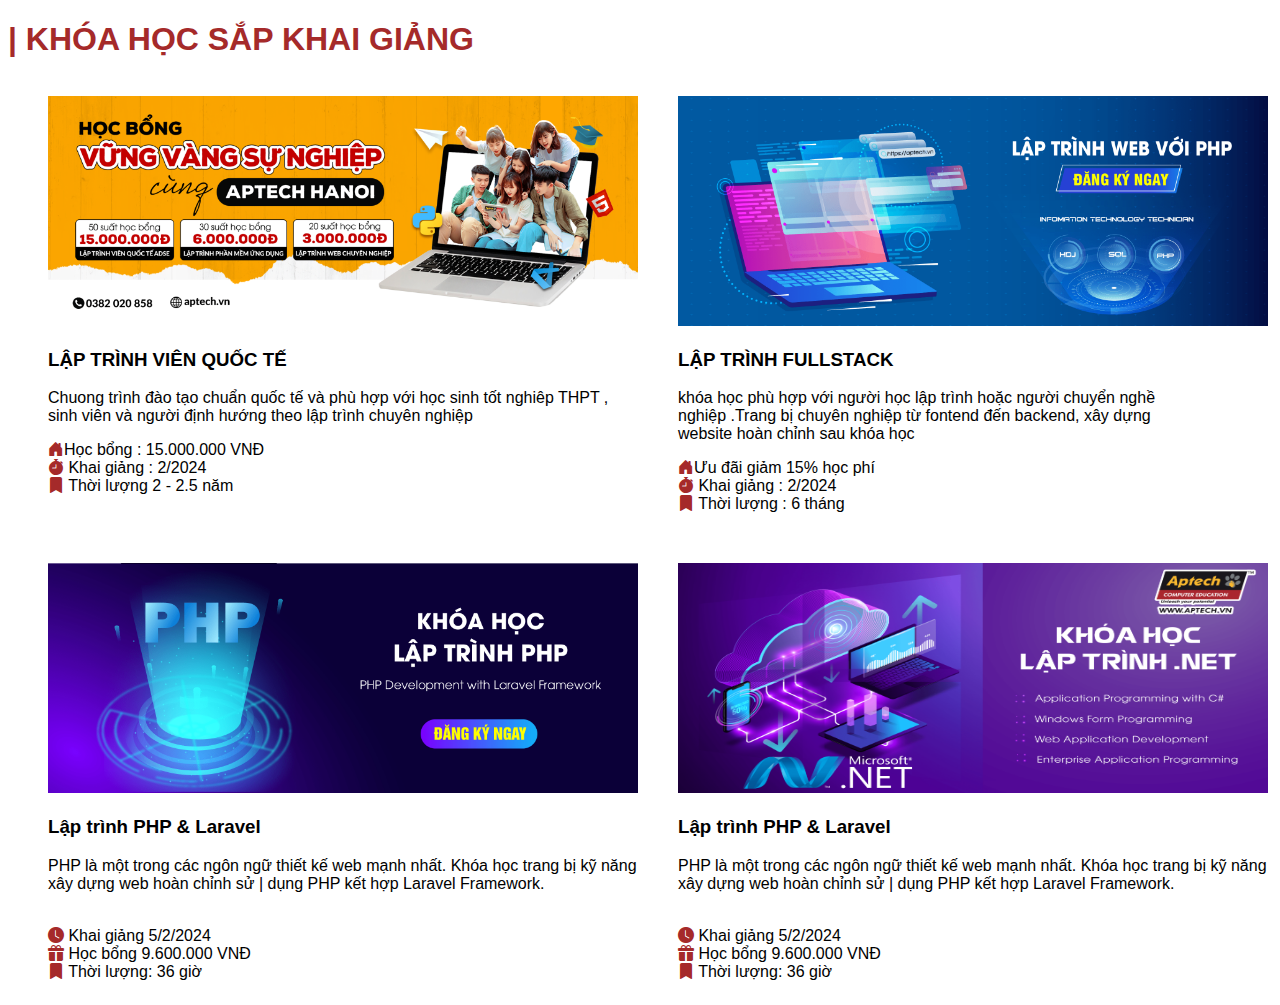
<file: TH2/index.html>
<!DOCTYPE html>
<html lang="en">
    <link rel="stylesheet" href="style.css">
    <link rel="stylesheet" href="https://cdn.jsdelivr.net/npm/bootstrap-icons@1.11.3/font/bootstrap-icons.min.css">
<head>
    <meta charset="UTF-8">
    <meta name="viewport" content="width=device-width, initial-scale=1.0">
    <title>Document</title>
</head>
<body>
    <header><H1 style="color: brown;" >| KHÓA HỌC SẮP KHAI GIẢNG</H1></header>
    <section>
        <div class="container">
            <div id="d1">
                <ul>
                    <li> <img src="../asset/image/banner-web.png" alt=""></li>
                    <li><h3>LẬP TRÌNH VIÊN QUỐC TẾ</h3></li>
                    <li><p>Chuong trình đào tạo chuẩn quốc tế và phù hợp với học sinh tốt nghiêp THPT , sinh viên và người định hướng theo lập trình chuyên nghiệp</p></li>
                    <li><i class="bi bi-house-door-fill" style="color: brown;"></i>Học bổng : 15.000.000  VNĐ</li>
                    <li><i class="bi bi-stopwatch-fill" style="color: brown;"></i> Khai giảng : 2/2024 </li>
                    <li><i class="bi bi-bookmark-fill" style="color: brown;"></i> Thời lượng 2 - 2.5 năm</li>
                </ul>
            </div>
            <div id="d2">
                <ul>
                    <li> <img src="../asset/image/Lap-trinh-web-voi-php.png" alt=""></li>
                    <li><h3>LẬP TRÌNH FULLSTACK</h3></li>
                    <li style="margin-right: 100px;"><p>khóa học phù hợp với người học lập trình hoặc người chuyển nghề nghiệp .Trang bị chuyên nghiệp từ fontend đến backend, xây dựng website hoàn chỉnh sau khóa học</p></li>
                    <li><i class="bi bi-house-door-fill" style="color: brown;"></i>Ưu đãi giảm 15% học phí </li>
                    <li><i class="bi bi-stopwatch-fill" style="color: brown;"></i> Khai giảng : 2/2024 </li>
                    <li><i class="bi bi-bookmark-fill" style="color: brown;"></i> Thời lượng : 6 tháng</li>
                </ul>
            </div>
            <div id="d3">
                <ul>
                    <li> <img src="../asset/image/lap-trinh-java.png" alt=""></li>
                    <li><h3>LẬP TRÌNH JAVA FULLTRACK</h3></li>
                    <li><p>Phát triển ứng dụng web từ cơ bản đến nâng cao bằng java,các ưng dụng doanh nghiệp sử dụng J2EE,sevelet,JSP,spring famework , EJB</p></li>
                    <li><i class="bi bi-house-door-fill" style="color: brown;"></i>Ưu đãi giảm 15% học phí </li>
                    <li><i class="bi bi-stopwatch-fill" style="color: brown;"></i> Khai giảng : 2/2024 </li>
                    <li><i class="bi bi-bookmark-fill" style="color: brown;"></i> Thời lượng : 236 giờ</li>
                </ul>
            </div> 
        </section><br>
          <section>
            <div class="container">
                <div id="d4">
                    <ul>
                        <li><img src="../asset/image/lap-trinh-php.png" alt=""></li>
                        <li><h3>Lập trình PHP & Laravel</h3></li>
                        <li><p>PHP là một trong các ngôn ngữ thiết kế web mạnh nhất. Khóa học trang bị kỹ năng xây dựng web hoàn chỉnh sử | dụng PHP kết hợp Laravel Framework.</p></li>
                        <br>
                            <li><i class="bi bi-clock-fill" style="color:brown;"></i> Khai giảng 5/2/2024</li>
                            <li><i class="bi bi-gift-fill" style="color:brown;"></i> Học bổng 9.600.000 VNĐ</li>
                            <li> <i class="bi bi-bookmark-fill" style="color:brown;"></i> Thời lượng: 36 giờ</li>
                    </ul>
                </div>
                <div id="d5">
                    <ul>
                        <li><img src="../asset/image/Banner_laptrinh.net_-01.png" alt=""></li>
                        <li><h3>Lập trình PHP & Laravel</h3></li>
                        <li><p>PHP là một trong các ngôn ngữ thiết kế web mạnh nhất. Khóa học trang bị kỹ năng xây dựng web hoàn chỉnh sử | dụng PHP kết hợp Laravel Framework.</p></li>
                        <br>
                            <li><i class="bi bi-clock-fill" style="color:brown;"></i> Khai giảng 5/2/2024</li>
                            <li><i class="bi bi-gift-fill" style="color:brown;"></i> Học bổng 9.600.000 VNĐ</li>
                            <li> <i class="bi bi-bookmark-fill" style="color:brown;"></i> Thời lượng: 36 giờ</li>
                    </ul>
                </div>
                <div id="d6">
                    <ul>
                        <li><img src="../asset/image/lap-trinh-csdl-voi-sql.png" alt=""></li>
                        <li><h3>Lập trình PHP & Laravel</h3></li>
                        <li><p>PHP là một trong các ngôn ngữ thiết kế web mạnh nhất. Khóa học trang bị kỹ năng xây dựng web hoàn chỉnh sử | dụng PHP kết hợp Laravel Framework.</p></li>
                        <br>
                            <li><i class="bi bi-clock-fill" style="color:brown;"></i> Khai giảng 5/2/2024</li>
                            <li><i class="bi bi-gift-fill" style="color:brown;"></i> Học bổng 9.600.000 VNĐ</li>
                            <li> <i class="bi bi-bookmark-fill" style="color:brown;"></i> Thời lượng: 36 giờ</li>
                    </ul>
                </div>
            </div>
            </div>
          </section>  
            
    
</body>
</html>
</file>
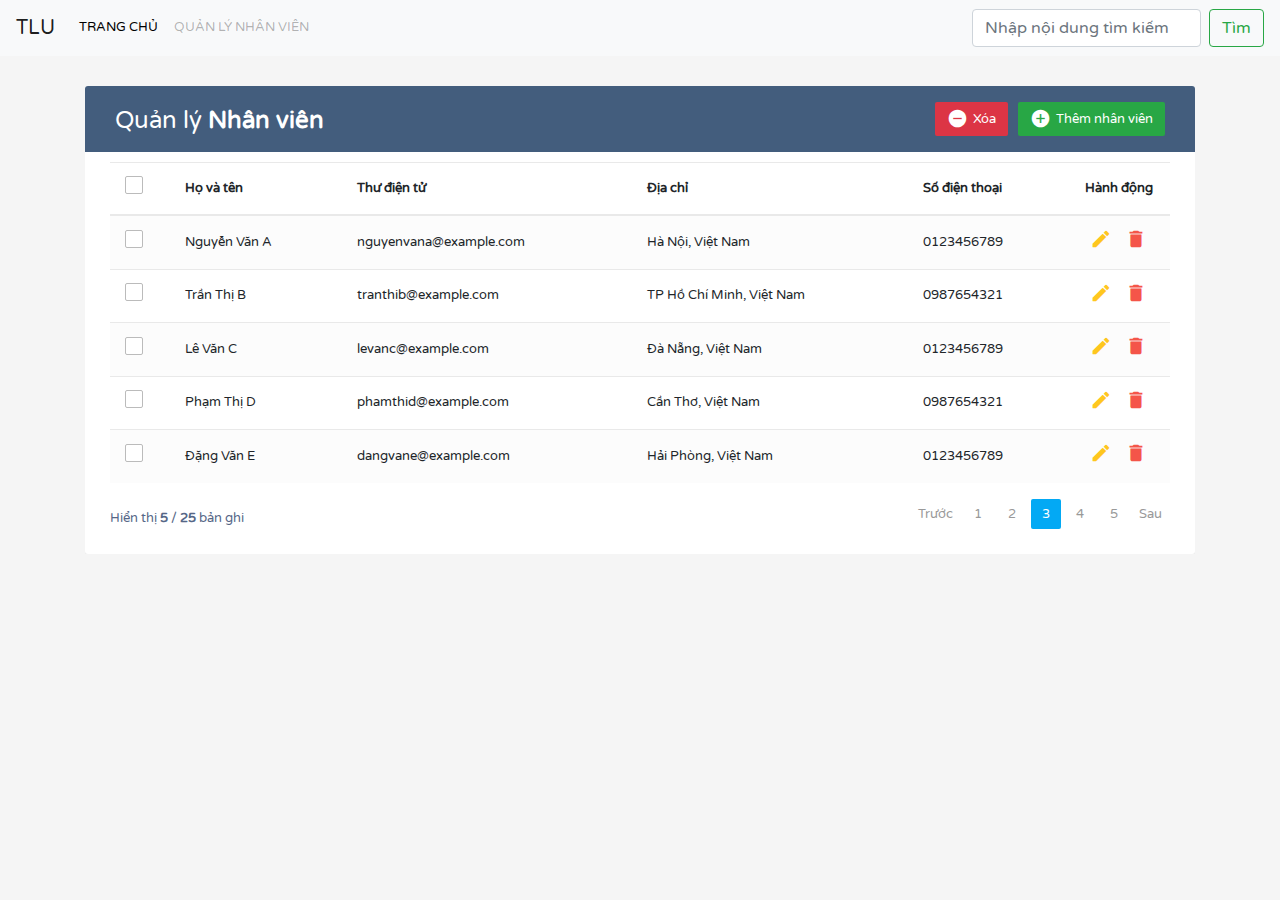
<file: thuchanhbai5.html>
<!DOCTYPE html>
<html lang="vn">
<head>
    <meta charset="UTF-8">
    <meta name="viewport" content="width=device-width, initial-scale=1, shrink-to-fit=no">
<title>BaiThucHanh5</title>
<link rel="stylesheet" href="https://fonts.googleapis.com/css?family=Roboto|Varela+Round">
<link rel="stylesheet" href="https://stackpath.bootstrapcdn.com/bootstrap/4.5.0/css/bootstrap.min.css">
<link rel="stylesheet" href="https://fonts.googleapis.com/icon?family=Material+Icons">
<link rel="stylesheet" href="https://maxcdn.bootstrapcdn.com/font-awesome/4.7.0/css/font-awesome.min.css">
<script src="https://code.jquery.com/jquery-3.5.1.min.js"></script>
<script src="https://cdn.jsdelivr.net/npm/popper.js@1.16.0/dist/umd/popper.min.js"></script>
<script src="https://stackpath.bootstrapcdn.com/bootstrap/4.5.0/js/bootstrap.min.js"></script>
<style>
body {
	color: #566787;
	background: #f5f5f5;
	font-family: 'Varela Round', sans-serif;
	font-size: 13px;
}
.table-responsive {
    margin: 30px 0;
}
.table-wrapper {
	background: #fff;
	padding: 20px 25px;
	border-radius: 3px;
	min-width: 1000px;
	box-shadow: 0 1px 1px rgba(0,0,0,.05);
}
.table-title {        
	padding-bottom: 15px;
	background: #435d7d;
	color: #fff;
	padding: 16px 30px;
	min-width: 100%;
	margin: -20px -25px 10px;
	border-radius: 3px 3px 0 0;
}
.table-title h2 {
	margin: 5px 0 0;
	font-size: 24px;
}
.table-title .btn-group {
	float: right;
}
.table-title .btn {
	color: #fff;
	float: right;
	font-size: 13px;
	border: none;
	min-width: 50px;
	border-radius: 2px;
	border: none;
	outline: none !important;
	margin-left: 10px;
}
.table-title .btn i {
	float: left;
	font-size: 21px;
	margin-right: 5px;
}
.table-title .btn span {
	float: left;
	margin-top: 2px;
}
table.table tr th, table.table tr td {
	border-color: #e9e9e9;
	padding: 12px 15px;
	vertical-align: middle;
}
table.table tr th:first-child {
	width: 60px;
}
table.table tr th:last-child {
	width: 100px;
}
table.table-striped tbody tr:nth-of-type(odd) {
	background-color: #fcfcfc;
}
table.table-striped.table-hover tbody tr:hover {
	background: #f5f5f5;
}
table.table th i {
	font-size: 13px;
	margin: 0 5px;
	cursor: pointer;
}	
table.table td:last-child i {
	opacity: 0.9;
	font-size: 22px;
	margin: 0 5px;
}
table.table td a {
	font-weight: bold;
	color: #566787;
	display: inline-block;
	text-decoration: none;
	outline: none !important;
}
table.table td a:hover {
	color: #2196F3;
}
table.table td a.edit {
	color: #FFC107;
}
table.table td a.delete {
	color: #F44336;
}
table.table td i {
	font-size: 19px;
}
table.table .avatar {
	border-radius: 50%;
	vertical-align: middle;
	margin-right: 10px;
}
.pagination {
	float: right;
	margin: 0 0 5px;
}
.pagination li a {
	border: none;
	font-size: 13px;
	min-width: 30px;
	min-height: 30px;
	color: #999;
	margin: 0 2px;
	line-height: 30px;
	border-radius: 2px !important;
	text-align: center;
	padding: 0 6px;
}
.pagination li a:hover {
	color: #666;
}	
.pagination li.active a, .pagination li.active a.page-link {
	background: #03A9F4;
}
.pagination li.active a:hover {        
	background: #0397d6;
}
.pagination li.disabled i {
	color: #ccc;
}
.pagination li i {
	font-size: 16px;
	padding-top: 6px
}
.hint-text {
	float: left;
	margin-top: 10px;
	font-size: 13px;
}    
/* Custom checkbox */
.custom-checkbox {
	position: relative;
}
.custom-checkbox input[type="checkbox"] {    
	opacity: 0;
	position: absolute;
	margin: 5px 0 0 3px;
	z-index: 9;
}
.custom-checkbox label:before{
	width: 18px;
	height: 18px;
}
.custom-checkbox label:before {
	content: '';
	margin-right: 10px;
	display: inline-block;
	vertical-align: text-top;
	background: white;
	border: 1px solid #bbb;
	border-radius: 2px;
	box-sizing: border-box;
	z-index: 2;
}
.custom-checkbox input[type="checkbox"]:checked + label:after {
	content: '';
	position: absolute;
	left: 6px;
	top: 3px;
	width: 6px;
	height: 11px;
	border: solid #000;
	border-width: 0 3px 3px 0;
	transform: inherit;
	z-index: 3;
	transform: rotateZ(45deg);
}
.custom-checkbox input[type="checkbox"]:checked + label:before {
	border-color: #03A9F4;
	background: #03A9F4;
}
.custom-checkbox input[type="checkbox"]:checked + label:after {
	border-color: #fff;
}
.custom-checkbox input[type="checkbox"]:disabled + label:before {
	color: #b8b8b8;
	cursor: auto;
	box-shadow: none;
	background: #ddd;
}
/* Modal styles */
.modal .modal-dialog {
	max-width: 400px;
}
.modal .modal-header, .modal .modal-body, .modal .modal-footer {
	padding: 20px 30px;
}
.modal .modal-content {
	border-radius: 3px;
	font-size: 14px;
}
.modal .modal-footer {
	background: #ecf0f1;
	border-radius: 0 0 3px 3px;
}
.modal .modal-title {
	display: inline-block;
}
.modal .form-control {
	border-radius: 2px;
	box-shadow: none;
	border-color: #dddddd;
}
.modal textarea.form-control {
	resize: vertical;
}
.modal .btn {
	border-radius: 2px;
	min-width: 100px;
}	
.modal form label {
	font-weight: normal;
}	
</style>
<script>
$(document).ready(function(){
	// Activate tooltip
	$('[data-toggle="tooltip"]').tooltip();
	
	// Select/Deselect checkboxes
	var checkbox = $('table tbody input[type="checkbox"]');
	$("#selectAll").click(function(){
		if(this.checked){
			checkbox.each(function(){
				this.checked = true;                        
			});
		} else{
			checkbox.each(function(){
				this.checked = false;                        
			});
		} 
	});
	checkbox.click(function(){
		if(!this.checked){
			$("#selectAll").prop("checked", false);
		}
	});
});
</script>
</head>
<body>

    <nav class="navbar navbar-expand-lg navbar-light bg-light">
		<a class="navbar-brand" href="#">TLU</a>
		<button class="navbar-toggler" type="button" data-toggle="collapse" data-target="#navbarTogglerDemo02" aria-controls="navbarTogglerDemo02" aria-expanded="false" aria-label="Toggle navigation">
		  <span class="navbar-toggler-icon"></span>
		</button>
	  
		<div class="collapse navbar-collapse" id="navbarTogglerDemo02">
		  <ul class="navbar-nav mr-auto mt-2 mt-lg-0">
			
			<li class="nav-item">
			  <a class="nav-link" href="#" style= "color:black">TRANG CHỦ</a>
			</li>
			<li class="nav-item">
			  <a class="nav-link disabled" href="#">QUẢN LÝ NHÂN VIÊN</a>
			</li>
		  </ul>
		  <form class="form-inline my-2 my-lg-0">
			<input class="form-control mr-sm-2" type="search" placeholder="Nhập nội dung tìm kiếm">
			<button class="btn btn-outline-success my-2 my-sm-0" type="submit">Tìm</button>
		  </form>
		</div>
	  </nav>


<div class="container-xl">
	<div class="table-responsive">
		<div class="table-wrapper">
			<div class="table-title">
				<div class="row">
					<div class="col-sm-6">
						<h2>Quản lý <b>Nhân viên</b></h2>
					</div>
					<div class="col-sm-6">
						<a href="#addEmployeeModal" class="btn btn-success" data-toggle="modal"><i class="material-icons">&#xE147;</i> <span>Thêm nhân viên</span></a>
						<a href="#deleteEmployeeModal" class="btn btn-danger" data-toggle="modal"><i class="material-icons">&#xE15C;</i> <span>Xóa</span></a>						
					</div>
				</div>
			</div>
			<table class="table table-striped table-hover">
				<thead>
					<tr>
						<th>
							<span class="custom-checkbox">
								<input type="checkbox" id="selectAll">
								<label for="selectAll"></label>
							</span>
						</th>
						<th>Họ và tên</th>
						<th>Thư điện tử</th>
						<th>Địa chỉ</th>
						<th>Số điện thoại</th>
						<th>Hành động</th>
					</tr>
				</thead>
				<tbody>
					<tr>
						<td>
							<span class="custom-checkbox">
								<input type="checkbox" id="checkbox1" name="options[]" value="1">
								<label for="checkbox1"></label>
							</span>
						</td>
						<td>Nguyễn Văn A</td>
						<td>nguyenvana@example.com</td>
						<td>Hà Nội, Việt Nam</td>
						<td>0123456789</td>
						<td>
							<a href="#editEmployeeModal" class="edit" data-toggle="modal"><i class="material-icons" data-toggle="tooltip" title="Edit">&#xE254;</i></a>
							<a href="#deleteEmployeeModal" class="delete" data-toggle="modal"><i class="material-icons" data-toggle="tooltip" title="Delete">&#xE872;</i></a>
						</td>
					</tr>
					<tr>
						<td>
							<span class="custom-checkbox">
								<input type="checkbox" id="checkbox2" name="options[]" value="1">
								<label for="checkbox2"></label>
							</span>
						</td>
						<td>Trần Thị B</td>
						<td>tranthib@example.com</td>
						<td>TP Hồ Chí Minh, Việt Nam</td>
						<td>0987654321</td>
						<td>
							<a href="#editEmployeeModal" class="edit" data-toggle="modal"><i class="material-icons" data-toggle="tooltip" title="Edit">&#xE254;</i></a>
							<a href="#deleteEmployeeModal" class="delete" data-toggle="modal"><i class="material-icons" data-toggle="tooltip" title="Delete">&#xE872;</i></a>
						</td>
					</tr>
					<tr>
						<td>
							<span class="custom-checkbox">
								<input type="checkbox" id="checkbox3" name="options[]" value="1">
								<label for="checkbox3"></label>
							</span>
						</td>
						<td>Lê Văn C</td>
						<td>levanc@example.com</td>
						<td>Đà Nẵng, Việt Nam</td>
						<td>0123456789</td>
						<td>
							<a href="#editEmployeeModal" class="edit" data-toggle="modal"><i class="material-icons" data-toggle="tooltip" title="Edit">&#xE254;</i></a>
							<a href="#deleteEmployeeModal" class="delete" data-toggle="modal"><i class="material-icons" data-toggle="tooltip" title="Delete">&#xE872;</i></a>
						</td>
					</tr>
					<tr>
						<td>
							<span class="custom-checkbox">
								<input type="checkbox" id="checkbox4" name="options[]" value="1">
								<label for="checkbox4"></label>
							</span>
						</td>
						<td>Phạm Thị D</td>
						<td>phamthid@example.com</td>
						<td>Cần Thơ, Việt Nam</td>
						<td>0987654321</td>
						<td>
							<a href="#editEmployeeModal" class="edit" data-toggle="modal"><i class="material-icons" data-toggle="tooltip" title="Edit">&#xE254;</i></a>
							<a href="#deleteEmployeeModal" class="delete" data-toggle="modal"><i class="material-icons" data-toggle="tooltip" title="Delete">&#xE872;</i></a>
						</td>
					</tr>					
					<tr>
						<td>
							<span class="custom-checkbox">
								<input type="checkbox" id="checkbox5" name="options[]" value="1">
								<label for="checkbox5"></label>
							</span>
						</td>
						<td>Đặng Văn E</td>
						<td>dangvane@example.com</td>
						<td>Hải Phòng, Việt Nam</td>
						<td>0123456789</td>
						<td>
							<a href="#editEmployeeModal" class="edit" data-toggle="modal"><i class="material-icons" data-toggle="tooltip" title="Edit">&#xE254;</i></a>
							<a href="#deleteEmployeeModal" class="delete" data-toggle="modal"><i class="material-icons" data-toggle="tooltip" title="Delete">&#xE872;</i></a>
						</td>
					</tr> 
				</tbody>
			</table>
			<div class="clearfix">
				<div class="hint-text">Hiển thị <b>5</b> / <b>25</b> bản ghi</div>
				<ul class="pagination">
					<li class="page-item disabled"><a href="#">Trước</a></li>
					<li class="page-item"><a href="#" class="page-link">1</a></li>
					<li class="page-item"><a href="#" class="page-link">2</a></li>
					<li class="page-item active"><a href="#" class="page-link">3</a></li>
					<li class="page-item"><a href="#" class="page-link">4</a></li>
					<li class="page-item"><a href="#" class="page-link">5</a></li>
					<li class="page-item"><a href="#" class="page-link">Sau</a></li>
				</ul>
			</div>
		</div>
	</div>        
</div>
<!-- Edit Modal HTML -->
<div id="addEmployeeModal" class="modal fade">
	<div class="modal-dialog">
		<div class="modal-content">
			<form>
				<div class="modal-header">						
					<h4 class="modal-title">Thêm nhân viên</h4>
					<button type="button" class="close" data-dismiss="modal" aria-hidden="true">&times;</button>
				</div>
				<div class="modal-body">					
					<div class="form-group">
						<label>Tên</label>
						<input type="text" class="form-control" required>
					</div>
					<div class="form-group">
						<label>Thư điện tử</label>
						<input type="email" class="form-control" required>
					</div>
					<div class="form-group">
						<label>Địa chỉ</label>
						<textarea class="form-control" required></textarea>
					</div>
					<div class="form-group">
						<label>Số điện thoại</label>
						<input type="text" class="form-control" required>
					</div>					
				</div>
				<div class="modal-footer">
					<input type="button" class="btn btn-default" data-dismiss="modal" value="Cancel">
					<input type="submit" class="btn btn-success" value="Add">
				</div>
			</form>
		</div>
	</div>
</div>
<!-- Edit Modal HTML -->
<div id="editEmployeeModal" class="modal fade">
	<div class="modal-dialog">
		<div class="modal-content">
			<form>
				<div class="modal-header">						
					<h4 class="modal-title">Sửa thông tin</h4>
					<button type="button" class="close" data-dismiss="modal" aria-hidden="true">&times;</button>
				</div>
				<div class="modal-body">					
					<div class="form-group">
						<label>Tên</label>
						<input type="text" class="form-control" required>
					</div>
					<div class="form-group">
						<label>Thư điện tử</label>
						<input type="email" class="form-control" required>
					</div>
					<div class="form-group">
						<label>Địa chỉ</label>
						<textarea class="form-control" required></textarea>
					</div>
					<div class="form-group">
						<label>Số điện thoại</label>
						<input type="text" class="form-control" required>
					</div>					
				</div>
				<div class="modal-footer">
					<input type="button" class="btn btn-default" data-dismiss="modal" value="Cancel">
					<input type="submit" class="btn btn-info" value="Save">
				</div>
			</form>
		</div>
	</div>
</div>
<!-- Delete Modal HTML -->
<div id="deleteEmployeeModal" class="modal fade">
	<div class="modal-dialog">
		<div class="modal-content">
			<form>
				<div class="modal-header">						
					<h4 class="modal-title">Xóa nhân viên</h4>
					<button type="button" class="close" data-dismiss="modal" aria-hidden="true">&times;</button>
				</div>
				<div class="modal-body">					
					<p>Bạn chắc chắn muốn xóa thông tin nhân viên?</p>
					<p class="text-warning"><small>Hành động này sẽ không thể khôi phục</small></p>
				</div>
				<div class="modal-footer">
					<input type="button" class="btn btn-default" data-dismiss="modal" value="Cancel">
					<input type="submit" class="btn btn-danger" value="Delete">
				</div>
			</form>
		</div>
	</div>
</div>
</body>
</html>
</file>
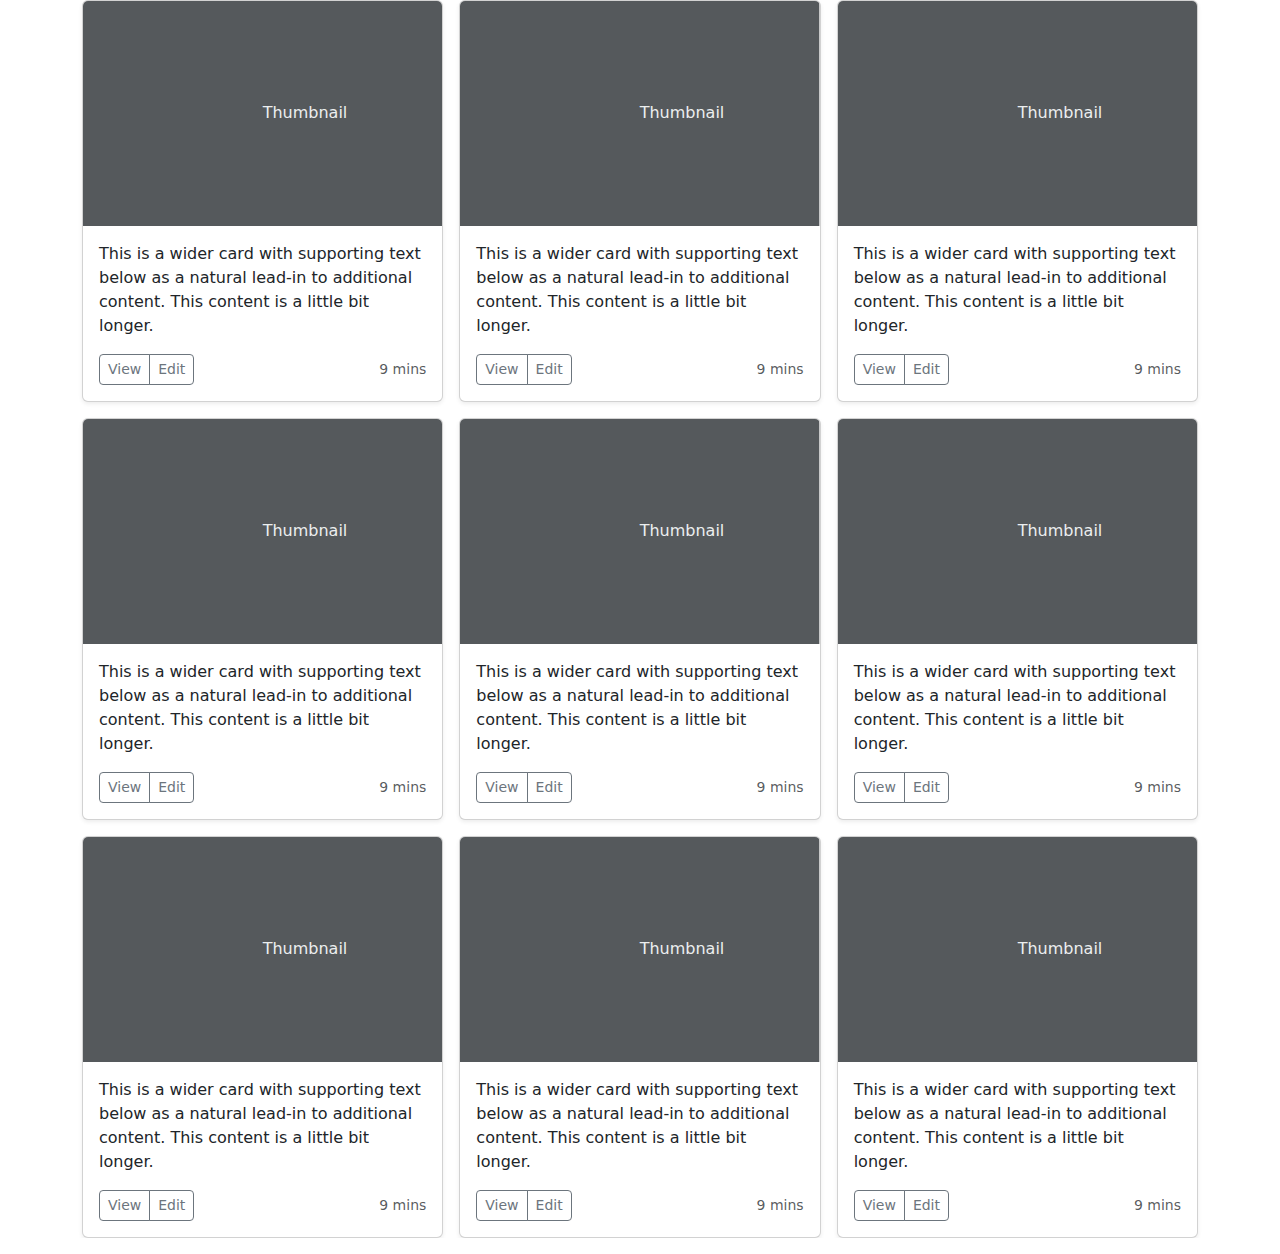
<file: TH2/index2.html>
<!DOCTYPE html>
<html lang="en">
    <link href="https://cdn.jsdelivr.net/npm/bootstrap@5.3.3/dist/css/bootstrap.min.css" rel="stylesheet" integrity="sha384-QWTKZyjpPEjISv5WaRU9OFeRpok6YctnYmDr5pNlyT2bRjXh0JMhjY6hW+ALEwIH" crossorigin="anonymous">
<head>
    <meta charset="UTF-8">
    <meta name="viewport" content="width=device-width, initial-scale=1.0">
    <title>Document</title>
</head>
<body>
    <div class="container" bis_skin_checked="1">

        <div class="row row-cols-1 row-cols-sm-2 row-cols-md-3 g-3" bis_skin_checked="1">
          <div class="col" bis_skin_checked="1">
            <div class="card shadow-sm" bis_skin_checked="1">
              <svg class="bd-placeholder-img card-img-top" width="100%" height="225" xmlns="http://www.w3.org/2000/svg" role="img" aria-label="Placeholder: Thumbnail" preserveAspectRatio="xMidYMid slice" focusable="false"><title>Placeholder</title><rect width="100%" height="100%" fill="#55595c"></rect><text x="50%" y="50%" fill="#eceeef" dy=".3em">Thumbnail</text></svg>
              <div class="card-body" bis_skin_checked="1">
                <p class="card-text">This is a wider card with supporting text below as a natural lead-in to additional content. This content is a little bit longer.</p>
                <div class="d-flex justify-content-between align-items-center" bis_skin_checked="1">
                  <div class="btn-group" bis_skin_checked="1">
                    <button type="button" class="btn btn-sm btn-outline-secondary">View</button>
                    <button type="button" class="btn btn-sm btn-outline-secondary">Edit</button>
                  </div>
                  <small class="text-body-secondary">9 mins</small>
                </div>
              </div>
            </div>
          </div>
          <div class="col" bis_skin_checked="1">
            <div class="card shadow-sm" bis_skin_checked="1">
              <svg class="bd-placeholder-img card-img-top" width="100%" height="225" xmlns="http://www.w3.org/2000/svg" role="img" aria-label="Placeholder: Thumbnail" preserveAspectRatio="xMidYMid slice" focusable="false"><title>Placeholder</title><rect width="100%" height="100%" fill="#55595c"></rect><text x="50%" y="50%" fill="#eceeef" dy=".3em">Thumbnail</text></svg>
              <div class="card-body" bis_skin_checked="1">
                <p class="card-text">This is a wider card with supporting text below as a natural lead-in to additional content. This content is a little bit longer.</p>
                <div class="d-flex justify-content-between align-items-center" bis_skin_checked="1">
                  <div class="btn-group" bis_skin_checked="1">
                    <button type="button" class="btn btn-sm btn-outline-secondary">View</button>
                    <button type="button" class="btn btn-sm btn-outline-secondary">Edit</button>
                  </div>
                  <small class="text-body-secondary">9 mins</small>
                </div>
              </div>
            </div>
          </div>
          <div class="col" bis_skin_checked="1">
            <div class="card shadow-sm" bis_skin_checked="1">
              <svg class="bd-placeholder-img card-img-top" width="100%" height="225" xmlns="http://www.w3.org/2000/svg" role="img" aria-label="Placeholder: Thumbnail" preserveAspectRatio="xMidYMid slice" focusable="false"><title>Placeholder</title><rect width="100%" height="100%" fill="#55595c"></rect><text x="50%" y="50%" fill="#eceeef" dy=".3em">Thumbnail</text></svg>
              <div class="card-body" bis_skin_checked="1">
                <p class="card-text">This is a wider card with supporting text below as a natural lead-in to additional content. This content is a little bit longer.</p>
                <div class="d-flex justify-content-between align-items-center" bis_skin_checked="1">
                  <div class="btn-group" bis_skin_checked="1">
                    <button type="button" class="btn btn-sm btn-outline-secondary">View</button>
                    <button type="button" class="btn btn-sm btn-outline-secondary">Edit</button>
                  </div>
                  <small class="text-body-secondary">9 mins</small>
                </div>
              </div>
            </div>
          </div>
  
          <div class="col" bis_skin_checked="1">
            <div class="card shadow-sm" bis_skin_checked="1">
              <svg class="bd-placeholder-img card-img-top" width="100%" height="225" xmlns="http://www.w3.org/2000/svg" role="img" aria-label="Placeholder: Thumbnail" preserveAspectRatio="xMidYMid slice" focusable="false"><title>Placeholder</title><rect width="100%" height="100%" fill="#55595c"></rect><text x="50%" y="50%" fill="#eceeef" dy=".3em">Thumbnail</text></svg>
              <div class="card-body" bis_skin_checked="1">
                <p class="card-text">This is a wider card with supporting text below as a natural lead-in to additional content. This content is a little bit longer.</p>
                <div class="d-flex justify-content-between align-items-center" bis_skin_checked="1">
                  <div class="btn-group" bis_skin_checked="1">
                    <button type="button" class="btn btn-sm btn-outline-secondary">View</button>
                    <button type="button" class="btn btn-sm btn-outline-secondary">Edit</button>
                  </div>
                  <small class="text-body-secondary">9 mins</small>
                </div>
              </div>
            </div>
          </div>
          <div class="col" bis_skin_checked="1">
            <div class="card shadow-sm" bis_skin_checked="1">
              <svg class="bd-placeholder-img card-img-top" width="100%" height="225" xmlns="http://www.w3.org/2000/svg" role="img" aria-label="Placeholder: Thumbnail" preserveAspectRatio="xMidYMid slice" focusable="false"><title>Placeholder</title><rect width="100%" height="100%" fill="#55595c"></rect><text x="50%" y="50%" fill="#eceeef" dy=".3em">Thumbnail</text></svg>
              <div class="card-body" bis_skin_checked="1">
                <p class="card-text">This is a wider card with supporting text below as a natural lead-in to additional content. This content is a little bit longer.</p>
                <div class="d-flex justify-content-between align-items-center" bis_skin_checked="1">
                  <div class="btn-group" bis_skin_checked="1">
                    <button type="button" class="btn btn-sm btn-outline-secondary">View</button>
                    <button type="button" class="btn btn-sm btn-outline-secondary">Edit</button>
                  </div>
                  <small class="text-body-secondary">9 mins</small>
                </div>
              </div>
            </div>
          </div>
          <div class="col" bis_skin_checked="1">
            <div class="card shadow-sm" bis_skin_checked="1">
              <svg class="bd-placeholder-img card-img-top" width="100%" height="225" xmlns="http://www.w3.org/2000/svg" role="img" aria-label="Placeholder: Thumbnail" preserveAspectRatio="xMidYMid slice" focusable="false"><title>Placeholder</title><rect width="100%" height="100%" fill="#55595c"></rect><text x="50%" y="50%" fill="#eceeef" dy=".3em">Thumbnail</text></svg>
              <div class="card-body" bis_skin_checked="1">
                <p class="card-text">This is a wider card with supporting text below as a natural lead-in to additional content. This content is a little bit longer.</p>
                <div class="d-flex justify-content-between align-items-center" bis_skin_checked="1">
                  <div class="btn-group" bis_skin_checked="1">
                    <button type="button" class="btn btn-sm btn-outline-secondary">View</button>
                    <button type="button" class="btn btn-sm btn-outline-secondary">Edit</button>
                  </div>
                  <small class="text-body-secondary">9 mins</small>
                </div>
              </div>
            </div>
          </div>
  
          <div class="col" bis_skin_checked="1">
            <div class="card shadow-sm" bis_skin_checked="1">
              <svg class="bd-placeholder-img card-img-top" width="100%" height="225" xmlns="http://www.w3.org/2000/svg" role="img" aria-label="Placeholder: Thumbnail" preserveAspectRatio="xMidYMid slice" focusable="false"><title>Placeholder</title><rect width="100%" height="100%" fill="#55595c"></rect><text x="50%" y="50%" fill="#eceeef" dy=".3em">Thumbnail</text></svg>
              <div class="card-body" bis_skin_checked="1">
                <p class="card-text">This is a wider card with supporting text below as a natural lead-in to additional content. This content is a little bit longer.</p>
                <div class="d-flex justify-content-between align-items-center" bis_skin_checked="1">
                  <div class="btn-group" bis_skin_checked="1">
                    <button type="button" class="btn btn-sm btn-outline-secondary">View</button>
                    <button type="button" class="btn btn-sm btn-outline-secondary">Edit</button>
                  </div>
                  <small class="text-body-secondary">9 mins</small>
                </div>
              </div>
            </div>
          </div>
          <div class="col" bis_skin_checked="1">
            <div class="card shadow-sm" bis_skin_checked="1">
              <svg class="bd-placeholder-img card-img-top" width="100%" height="225" xmlns="http://www.w3.org/2000/svg" role="img" aria-label="Placeholder: Thumbnail" preserveAspectRatio="xMidYMid slice" focusable="false"><title>Placeholder</title><rect width="100%" height="100%" fill="#55595c"></rect><text x="50%" y="50%" fill="#eceeef" dy=".3em">Thumbnail</text></svg>
              <div class="card-body" bis_skin_checked="1">
                <p class="card-text">This is a wider card with supporting text below as a natural lead-in to additional content. This content is a little bit longer.</p>
                <div class="d-flex justify-content-between align-items-center" bis_skin_checked="1">
                  <div class="btn-group" bis_skin_checked="1">
                    <button type="button" class="btn btn-sm btn-outline-secondary">View</button>
                    <button type="button" class="btn btn-sm btn-outline-secondary">Edit</button>
                  </div>
                  <small class="text-body-secondary">9 mins</small>
                </div>
              </div>
            </div>
          </div>
          <div class="col" bis_skin_checked="1">
            <div class="card shadow-sm" bis_skin_checked="1">
              <svg class="bd-placeholder-img card-img-top" width="100%" height="225" xmlns="http://www.w3.org/2000/svg" role="img" aria-label="Placeholder: Thumbnail" preserveAspectRatio="xMidYMid slice" focusable="false"><title>Placeholder</title><rect width="100%" height="100%" fill="#55595c"></rect><text x="50%" y="50%" fill="#eceeef" dy=".3em">Thumbnail</text></svg>
              <div class="card-body" bis_skin_checked="1">
                <p class="card-text">This is a wider card with supporting text below as a natural lead-in to additional content. This content is a little bit longer.</p>
                <div class="d-flex justify-content-between align-items-center" bis_skin_checked="1">
                  <div class="btn-group" bis_skin_checked="1">
                    <button type="button" class="btn btn-sm btn-outline-secondary">View</button>
                    <button type="button" class="btn btn-sm btn-outline-secondary">Edit</button>
                  </div>
                  <small class="text-body-secondary">9 mins</small>
                </div>
              </div>
            </div>
          </div>
        </div>
      </div>
</body>
</html>
</file>
<file: TH2/style.css>
body section .container {
    display: flex;
    align-content: space-between;
}
.container div ul img {
    width: 590px;
    height: 230px;
}
.container div ul{
    text-decoration: none;
    list-style: none;
}
body {
    font-family:'Segoe UI', Tahoma, Geneva, Verdana, sans-serif;
}
</file>
